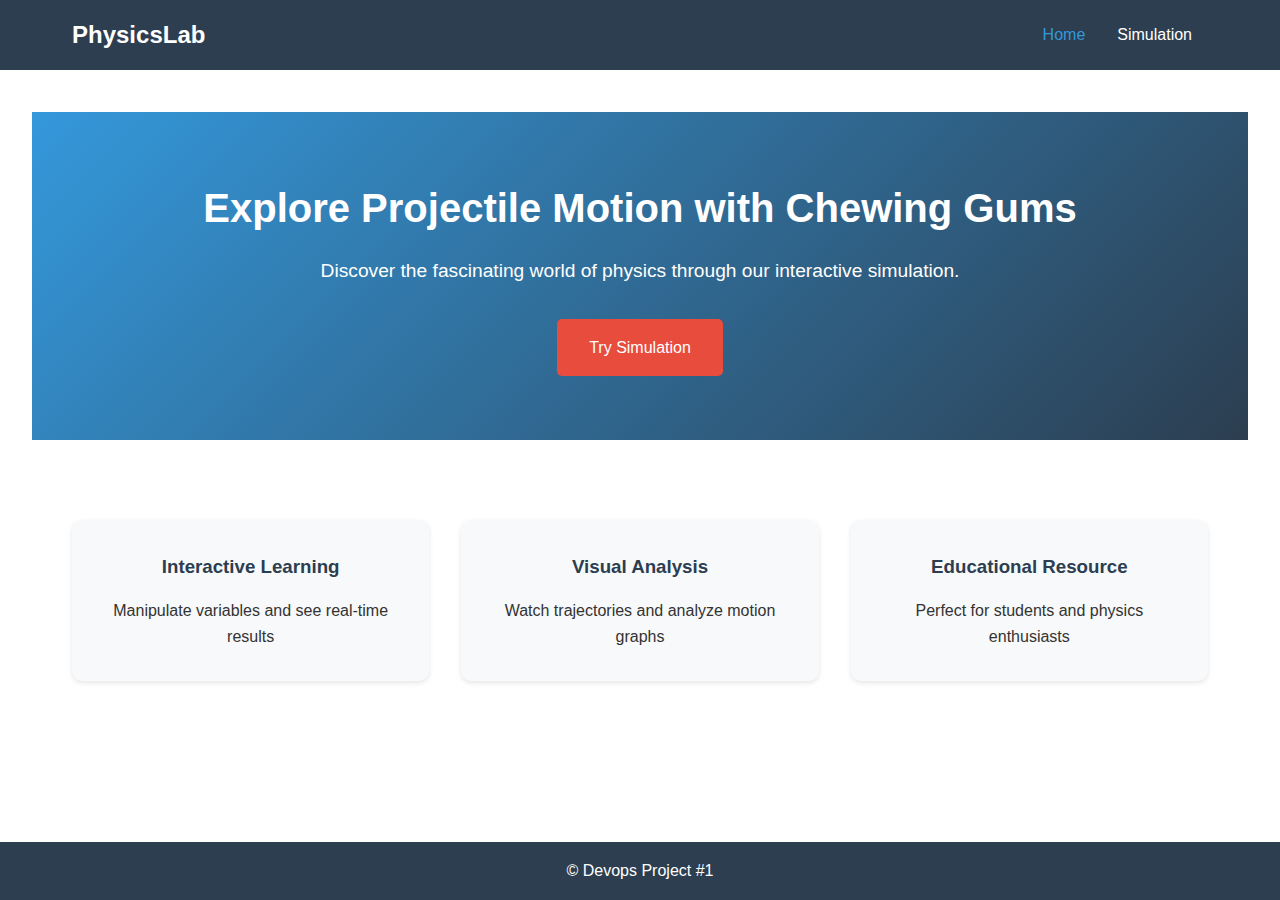
<file: webapp/index.html>
<!DOCTYPE html>
<html lang="en">
<head>
    <meta charset="UTF-8">
    <meta name="viewport" content="width=device-width, initial-scale=1.0">
    <title>Physics Simulation - Projectile Motion</title>
    <link rel="stylesheet" href="css/styles.css">
</head>
<body>
    <header>
        <nav>
            <div class="logo">PhysicsLab</div>
            <ul>
                <li><a href="index.html" class="active">Home</a></li>
                <li><a href="simulation.html">Simulation</a></li>
            </ul>
        </nav>
    </header>

    <main>
        <section class="hero">
            <h1>Explore Projectile Motion with Chewing Gums</h1>
            <p>Discover the fascinating world of physics through our interactive simulation.</p>
            <a href="simulation.html" class="cta-button">Try Simulation</a>
        </section>

        <section class="features">
            <div class="feature-card">
                <h3>Interactive Learning</h3>
                <p>Manipulate variables and see real-time results</p>
            </div>
            <div class="feature-card">
                <h3>Visual Analysis</h3>
                <p>Watch trajectories and analyze motion graphs</p>
            </div>
            <div class="feature-card">
                <h3>Educational Resource</h3>
                <p>Perfect for students and physics enthusiasts</p>
            </div>
        </section>
    </main>

    <footer>
        <p>&copy; Devops Project #1</p>
    </footer>
</body>
</html>
</file>
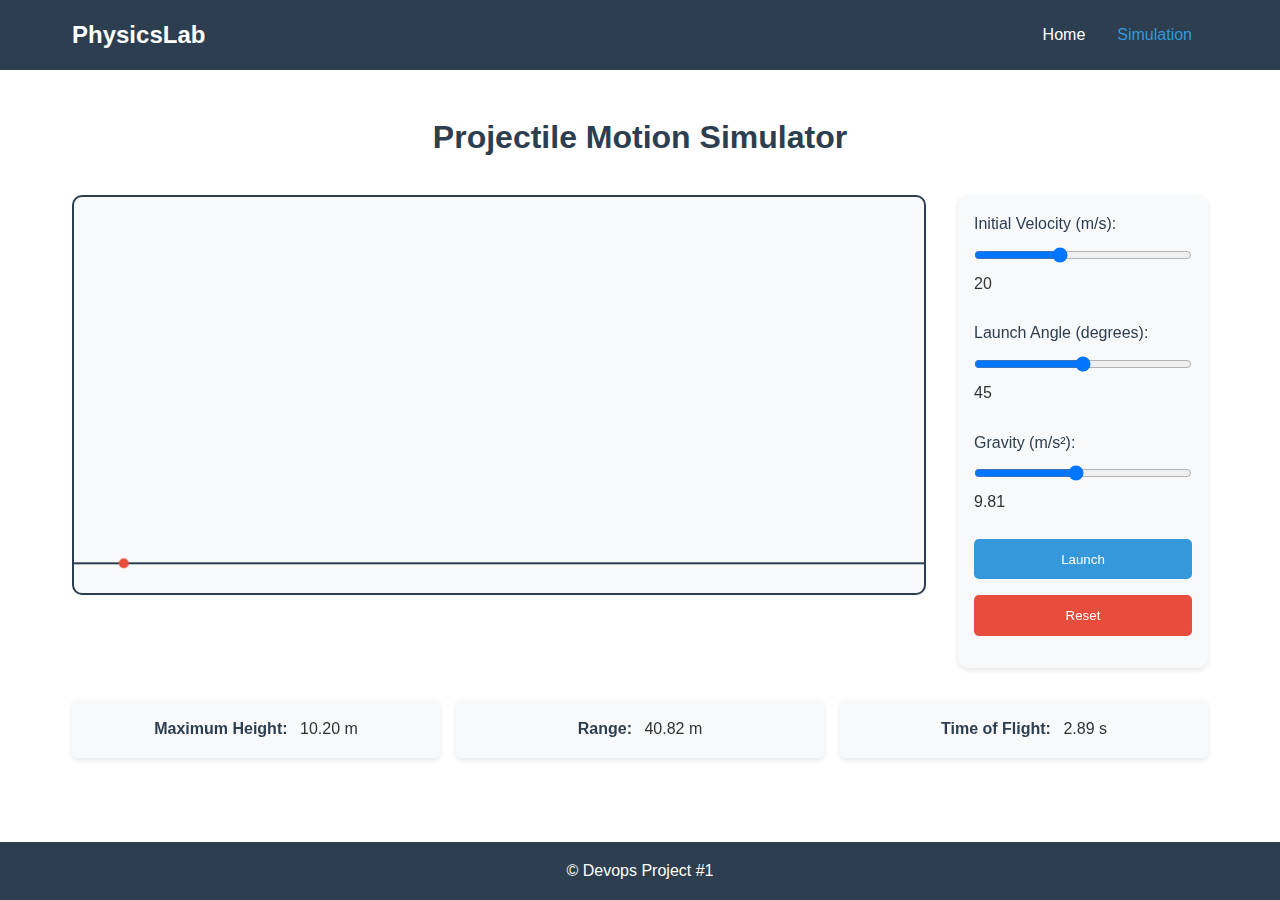
<file: webapp/simulation.html>
<!DOCTYPE html>
<html lang="en">
<head>
    <meta charset="UTF-8">
    <meta name="viewport" content="width=device-width, initial-scale=1.0">
    <title>Projectile Motion Simulation</title>
    <link rel="stylesheet" href="css/styles.css">
    <link rel="stylesheet" href="css/simulation.css">
</head>
<body>
    <header>
        <nav>
            <div class="logo">PhysicsLab</div>
            <ul>
                <li><a href="index.html">Home</a></li>
                <li><a href="simulation.html" class="active">Simulation</a></li>
            </ul>
        </nav>
    </header>

    <main class="simulation-container">
        <h1>Projectile Motion Simulator</h1>
        
        <div class="simulation-wrapper">
            <canvas id="simulationCanvas"></canvas>
            
            <div class="controls">
                <div class="control-group">
                    <label for="velocity">Initial Velocity (m/s):</label>
                    <input type="range" id="velocity" min="1" max="50" value="20">
                    <span id="velocityValue">20</span>
                </div>
                
                <div class="control-group">
                    <label for="angle">Launch Angle (degrees):</label>
                    <input type="range" id="angle" min="0" max="90" value="45">
                    <span id="angleValue">45</span>
                </div>
                
                <div class="control-group">
                    <label for="gravity">Gravity (m/s²):</label>
                    <input type="range" id="gravity" min="1" max="20" value="9.81" step="0.1">
                    <span id="gravityValue">9.81</span>
                </div>
                
                <button id="startBtn" class="control-btn">Launch</button>
                <button id="resetBtn" class="control-btn">Reset</button>
            </div>
        </div>
        
        <div class="data-display">
            <div class="data-item">
                <span>Maximum Height:</span>
                <span id="maxHeight">0.00 m</span>
            </div>
            <div class="data-item">
                <span>Range:</span>
                <span id="range">0.00 m</span>
            </div>
            <div class="data-item">
                <span>Time of Flight:</span>
                <span id="flightTime">0.00 s</span>
            </div>
        </div>
    </main>

    <footer>
        <p>&copy; Devops Project #1</p>
    </footer>
    
    <script src="js/simulation.js"></script>
</body>
</html>
</file>
<file: webapp/css/simulation.css>
.simulation-container {
    max-width: 1200px;
    margin: 80px auto 0;
    padding: 2rem;
}

.simulation-container h1 {
    text-align: center;
    color: #2c3e50;
    margin-bottom: 2rem;
}

.simulation-wrapper {
    display: flex;
    flex-wrap: wrap;
    gap: 2rem;
    margin-bottom: 2rem;
}

#simulationCanvas {
    background-color: #f8f9fa;
    border: 2px solid #2c3e50;
    border-radius: 10px;
    flex: 1;
    min-width: 300px;
    height: 400px;
}

.controls {
    flex: 0 0 250px;
    padding: 1rem;
    background-color: #f8f9fa;
    border-radius: 10px;
    box-shadow: 0 2px 5px rgba(0,0,0,0.1);
}

.control-group {
    margin-bottom: 1.5rem;
}

.control-group label {
    display: block;
    margin-bottom: 0.5rem;
    color: #2c3e50;
}

.control-group input[type="range"] {
    width: 100%;
    margin-bottom: 0.5rem;
}

.control-btn {
    display: block;
    width: 100%;
    padding: 0.8rem;
    margin-bottom: 1rem;
    background-color: #3498db;
    color: white;
    border: none;
    border-radius: 5px;
    cursor: pointer;
    transition: background-color 0.3s ease;
}

.control-btn:hover {
    background-color: #2980b9;
}

#resetBtn {
    background-color: #e74c3c;
}

#resetBtn:hover {
    background-color: #c0392b;
}

.data-display {
    display: grid;
    grid-template-columns: repeat(auto-fit, minmax(200px, 1fr));
    gap: 1rem;
    margin-top: 2rem;
}

.data-item {
    background-color: #f8f9fa;
    padding: 1rem;
    border-radius: 5px;
    text-align: center;
    box-shadow: 0 2px 5px rgba(0,0,0,0.1);
}

.data-item span:first-child {
    color: #2c3e50;
    font-weight: bold;
    margin-right: 0.5rem;
}

@media (max-width: 768px) {
    .simulation-wrapper {
        flex-direction: column;
    }
    
    #simulationCanvas {
        height: 300px;
    }
    
    .controls {
        flex: 1;
    }
}
</file>
<file: webapp/css/styles.css>
/* Reset and base styles */
* {
    margin: 0;
    padding: 0;
    box-sizing: border-box;
}

body {
    font-family: 'Segoe UI', Tahoma, Geneva, Verdana, sans-serif;
    line-height: 1.6;
    color: #333;
}

/* Header and Navigation */
header {
    background-color: #2c3e50;
    padding: 1rem 0;
    position: fixed;
    width: 100%;
    top: 0;
    z-index: 1000;
}

nav {
    max-width: 1200px;
    margin: 0 auto;
    display: flex;
    justify-content: space-between;
    align-items: center;
    padding: 0 2rem;
}

.logo {
    color: #fff;
    font-size: 1.5rem;
    font-weight: bold;
}

nav ul {
    display: flex;
    list-style: none;
}

nav ul li a {
    color: #fff;
    text-decoration: none;
    padding: 0.5rem 1rem;
    transition: color 0.3s ease;
}

nav ul li a:hover {
    color: #3498db;
}

.active {
    color: #3498db;
}

/* Main Content */
main {
    margin-top: 80px;
    padding: 2rem;
}

.hero {
    text-align: center;
    padding: 4rem 2rem;
    background: linear-gradient(135deg, #3498db, #2c3e50);
    color: white;
    margin-bottom: 3rem;
}

.hero h1 {
    font-size: 2.5rem;
    margin-bottom: 1rem;
}

.hero p {
    font-size: 1.2rem;
    margin-bottom: 2rem;
}

.cta-button {
    display: inline-block;
    padding: 1rem 2rem;
    background-color: #e74c3c;
    color: white;
    text-decoration: none;
    border-radius: 5px;
    transition: background-color 0.3s ease;
}

.cta-button:hover {
    background-color: #c0392b;
}

/* Features Section */
.features {
    display: grid;
    grid-template-columns: repeat(auto-fit, minmax(250px, 1fr));
    gap: 2rem;
    padding: 2rem;
    max-width: 1200px;
    margin: 0 auto;
}

.feature-card {
    background-color: #f8f9fa;
    padding: 2rem;
    border-radius: 10px;
    text-align: center;
    box-shadow: 0 2px 5px rgba(0,0,0,0.1);
    transition: transform 0.3s ease;
}

.feature-card:hover {
    transform: translateY(-5px);
}

.feature-card h3 {
    color: #2c3e50;
    margin-bottom: 1rem;
}

/* Footer */
footer {
    background-color: #2c3e50;
    color: white;
    text-align: center;
    padding: 1rem;
    position: fixed;
    bottom: 0;
    width: 100%;
}

/* Responsive Design */
@media (max-width: 768px) {
    nav {
        flex-direction: column;
        text-align: center;
    }

    nav ul {
        margin-top: 1rem;
    }

    .hero {
        padding: 2rem 1rem;
    }

    .hero h1 {
        font-size: 2rem;
    }

    main {
        margin-top: 120px;
    }
}
</file>
